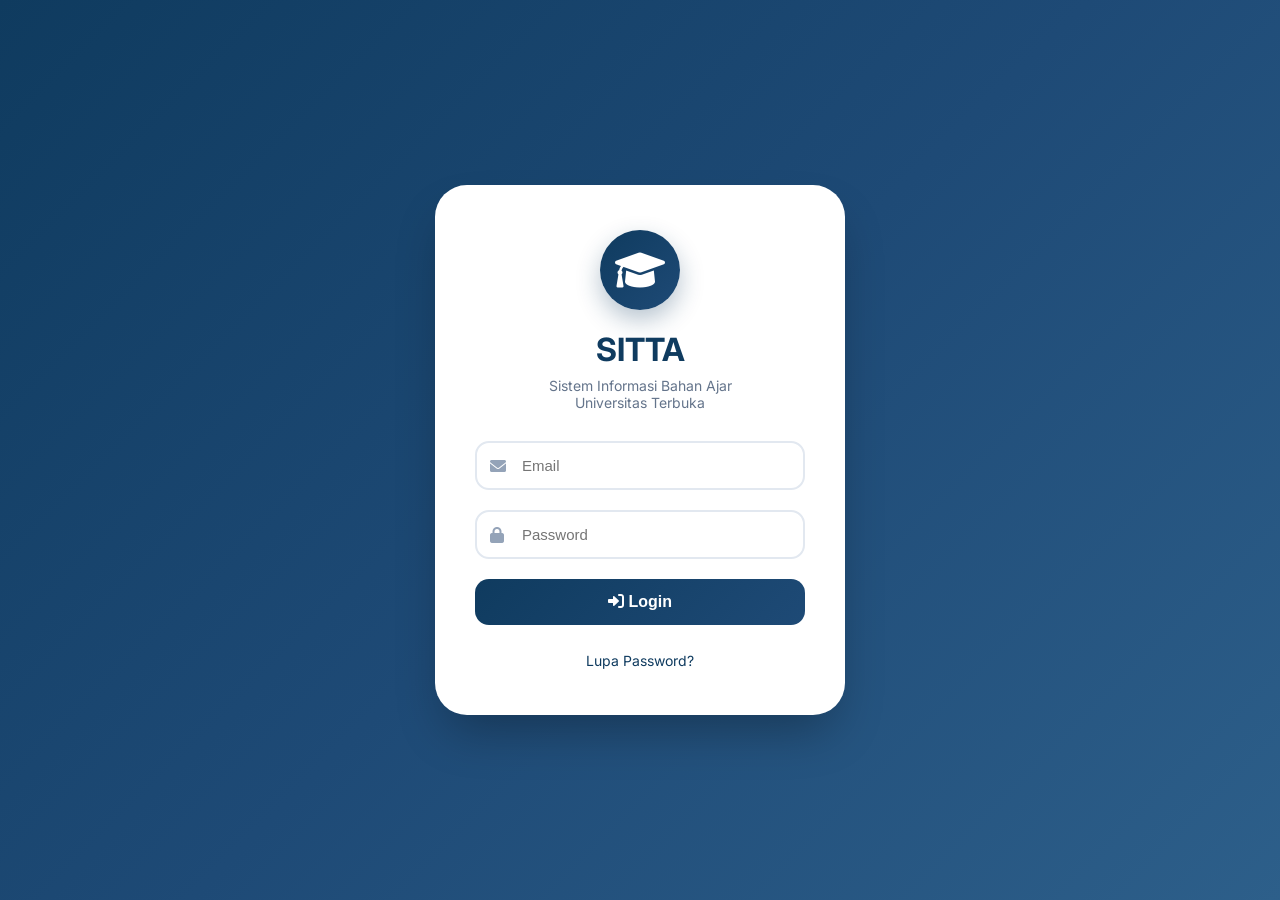
<file: index.html>
<!doctype html>
<html lang="id">
  <head>
    <meta charset="UTF-8" />
    <meta name="viewport" content="width=device-width, initial-scale=1.0" />
    <title>Login - SITTA Bahan Ajar UT</title>
    <link rel="stylesheet" href="css/style.css" />
    <link
      href="https://fonts.googleapis.com/css2?family=Inter:wght@300;400;500;600;700;800&display=swap"
      rel="stylesheet"
    />
    <link
      rel="stylesheet"
      href="https://cdnjs.cloudflare.com/ajax/libs/font-awesome/6.0.0-beta3/css/all.min.css"
    />
  </head>
  <body class="login-body">
    <div class="login-container">
      <div class="login-card">
        <div class="logo-icon">
          <i class="fas fa-graduation-cap"></i>
        </div>
        <h1>SITTA</h1>
        <p>Sistem Informasi Bahan Ajar<br />Universitas Terbuka</p>

        <form id="loginForm">
          <div class="input-group">
            <i class="fas fa-envelope"></i>
            <input type="email" id="email" placeholder="Email" required />
          </div>
          <div class="input-group">
            <i class="fas fa-lock"></i>
            <input
              type="password"
              id="password"
              placeholder="Password"
              required
            />
          </div>
          <button type="submit" class="btn-login">
            <i class="fas fa-sign-in-alt"></i> Login
          </button>
        </form>

        <div class="login-footer">
          <a href="#" id="lupaPasswordBtn">Lupa Password?</a>
        </div>
      </div>
    </div>

    <!-- Modal Lupa Password -->
    <div id="lupaModal" class="modal">
      <div class="modal-content">
        <div class="modal-header">
          <h3><i class="fas fa-key"></i> Lupa Password</h3>
          <span class="close">&times;</span>
        </div>
        <div class="modal-body">
          <p>Masukkan email Anda untuk reset password</p>
          <input
            type="email"
            id="resetEmail"
            placeholder="Email"
            class="modal-input"
          />
          <button id="resetBtn" class="btn-modal">Kirim Link Reset</button>
        </div>
      </div>
    </div>

    <script src="js/data.js"></script>
    <script src="js/auth.js"></script>
  </body>
</html>
</file>
<file: css/style.css>
* {
  margin: 0;
  padding: 0;
  box-sizing: border-box;
}

body {
  font-family: "Inter", sans-serif;
  background: #f5f7fa;
}

/* ========== LOGIN PAGE ========== */
.login-body {
  background: linear-gradient(135deg, #0f3b5f 0%, #1e4a76 50%, #2d5f8a 100%);
  min-height: 100vh;
  display: flex;
  align-items: center;
  justify-content: center;
}

.login-container {
  width: 100%;
  max-width: 450px;
  padding: 20px;
}

.login-card {
  background: white;
  border-radius: 32px;
  padding: 45px 40px;
  box-shadow: 0 25px 50px -12px rgba(0, 0, 0, 0.3);
  text-align: center;
}

.logo-icon {
  width: 80px;
  height: 80px;
  background: linear-gradient(135deg, #0f3b5f, #1e4a76);
  border-radius: 50%;
  display: flex;
  align-items: center;
  justify-content: center;
  margin: 0 auto 20px;
  box-shadow: 0 10px 25px rgba(15, 59, 95, 0.3);
}

.logo-icon i {
  font-size: 40px;
  color: white;
}

.login-card h1 {
  font-size: 32px;
  color: #0f3b5f;
  margin-bottom: 8px;
}

.login-card p {
  color: #64748b;
  margin-bottom: 30px;
  font-size: 14px;
}

.input-group {
  position: relative;
  margin-bottom: 20px;
}

.input-group i {
  position: absolute;
  left: 15px;
  top: 50%;
  transform: translateY(-50%);
  color: #94a3b8;
}

.input-group input {
  width: 100%;
  padding: 14px 15px 14px 45px;
  border: 2px solid #e2e8f0;
  border-radius: 14px;
  font-size: 15px;
  transition: all 0.3s;
}

.input-group input:focus {
  outline: none;
  border-color: #0f3b5f;
}

.btn-login {
  width: 100%;
  padding: 14px;
  background: linear-gradient(135deg, #0f3b5f, #1e4a76);
  color: white;
  border: none;
  border-radius: 14px;
  font-size: 16px;
  font-weight: 600;
  cursor: pointer;
  transition: all 0.3s;
}

.btn-login:hover {
  transform: translateY(-2px);
  box-shadow: 0 10px 20px rgba(15, 59, 95, 0.3);
}

.login-footer {
  margin-top: 25px;
}

.login-footer a {
  color: #0f3b5f;
  text-decoration: none;
  margin: 0 10px;
  font-size: 14px;
  cursor: pointer;
}

.login-footer a:hover {
  text-decoration: underline;
}

/* ========== DASHBOARD LAYOUT ========== */
.app-container {
  display: flex;
  min-height: 100vh;
}

.sidebar {
  width: 280px;
  background: white;
  box-shadow: 2px 0 20px rgba(0, 0, 0, 0.05);
  position: fixed;
  height: 100vh;
  overflow-y: auto;
  z-index: 100;
}

.main-content {
  flex: 1;
  margin-left: 280px;
  background: #f8fafc;
}

.sidebar-header {
  padding: 25px;
  border-bottom: 1px solid #e2e8f0;
}

.logo {
  display: flex;
  align-items: center;
  gap: 10px;
  font-size: 24px;
  font-weight: 800;
  color: #0f3b5f;
}

.logo i {
  font-size: 28px;
}

.sidebar-nav {
  padding: 20px 0;
}

.nav-item {
  display: flex;
  align-items: center;
  gap: 12px;
  padding: 12px 25px;
  color: #475569;
  text-decoration: none;
  transition: all 0.3s;
  font-weight: 500;
}

.nav-item:hover,
.nav-item.active {
  background: #eef2ff;
  color: #0f3b5f;
  border-left: 3px solid #0f3b5f;
}

.nav-dropdown {
  margin: 5px 0;
}

.nav-dropdown-toggle {
  display: flex;
  align-items: center;
  gap: 12px;
  padding: 12px 25px;
  color: #475569;
  cursor: pointer;
  font-weight: 500;
}

.nav-dropdown-toggle i:last-child {
  margin-left: auto;
  font-size: 12px;
}

.nav-dropdown-menu {
  display: none;
  padding-left: 45px;
}

.nav-dropdown-menu.show {
  display: block;
}

.dropdown-item {
  display: block;
  padding: 10px 15px;
  color: #64748b;
  text-decoration: none;
  font-size: 14px;
}

.dropdown-item:hover {
  color: #0f3b5f;
}

.logout-btn {
  margin-top: 30px;
  border-top: 1px solid #e2e8f0;
  padding-top: 20px;
  color: #e11d48;
}

.logout-btn:hover {
  background: #fef2f2;
  color: #e11d48;
}

.top-bar {
  background: white;
  padding: 20px 30px;
  display: flex;
  justify-content: space-between;
  align-items: center;
  box-shadow: 0 1px 10px rgba(0, 0, 0, 0.05);
}

.greeting {
  display: flex;
  align-items: center;
  gap: 10px;
  font-weight: 600;
  color: #0f3b5f;
}

.user-info {
  display: flex;
  align-items: center;
  gap: 12px;
}

.user-info i {
  font-size: 36px;
  color: #0f3b5f;
}

.user-info div {
  display: flex;
  flex-direction: column;
}

.user-role {
  background: #eef2ff;
  padding: 2px 10px;
  border-radius: 20px;
  font-size: 11px;
  font-weight: 600;
  color: #0f3b5f;
  display: inline-block;
  margin-top: 4px;
}

.content-area {
  padding: 30px;
}

.welcome-card {
  background: linear-gradient(135deg, #0f3b5f, #1e4a76);
  color: white;
  padding: 35px;
  border-radius: 24px;
  margin-bottom: 30px;
}

.welcome-card h2 {
  font-size: 28px;
  margin-bottom: 10px;
}

/* ========== STATS CARDS ========== */
.stats-grid {
  display: grid;
  grid-template-columns: repeat(auto-fit, minmax(250px, 1fr));
  gap: 20px;
  margin-bottom: 30px;
}

.stat-card {
  background: white;
  padding: 25px;
  border-radius: 20px;
  display: flex;
  align-items: center;
  gap: 20px;
  box-shadow: 0 2px 10px rgba(0, 0, 0, 0.05);
  transition: all 0.3s;
}

.stat-card:hover {
  transform: translateY(-5px);
  box-shadow: 0 15px 30px rgba(0, 0, 0, 0.1);
}

.stat-card i {
  font-size: 48px;
  color: #0f3b5f;
}

.stat-info h3 {
  font-size: 14px;
  color: #64748b;
  margin-bottom: 8px;
}

.stat-number {
  font-size: 32px;
  font-weight: 800;
  color: #0f3b5f;
}

/* ========== TABLES ========== */
.recent-orders {
  background: white;
  border-radius: 20px;
  padding: 20px;
  box-shadow: 0 2px 10px rgba(0, 0, 0, 0.05);
}

.recent-orders h3 {
  margin-bottom: 20px;
  color: #0f3b5f;
}

.table-responsive {
  overflow-x: auto;
}

.data-table {
  width: 100%;
  border-collapse: collapse;
}

.data-table th {
  background: #0f3b5f;
  color: white;
  padding: 14px;
  text-align: left;
  font-weight: 600;
}

.data-table td {
  padding: 12px 14px;
  border-bottom: 1px solid #e2e8f0;
}

.data-table tr:hover {
  background: #f8fafc;
}

/* ========== SECTION HEADER ========== */
.section-header {
  display: flex;
  justify-content: space-between;
  align-items: center;
  margin-bottom: 25px;
  flex-wrap: wrap;
  gap: 15px;
}

.section-header h2 {
  color: #0f3b5f;
}

.btn-add,
.btn-cari {
  background: #0f3b5f;
  color: white;
  border: none;
  padding: 12px 24px;
  border-radius: 12px;
  cursor: pointer;
  font-weight: 600;
  display: inline-flex;
  align-items: center;
  gap: 8px;
  transition: all 0.3s;
}

.btn-add:hover,
.btn-cari:hover {
  background: #1e4a76;
  transform: translateY(-2px);
}

/* ========== MODAL ========== */
.modal {
  display: none;
  position: fixed;
  top: 0;
  left: 0;
  width: 100%;
  height: 100%;
  background: rgba(0, 0, 0, 0.5);
  backdrop-filter: blur(4px);
  justify-content: center;
  align-items: center;
  z-index: 1000;
}

.modal-content {
  background: white;
  border-radius: 24px;
  max-width: 500px;
  width: 90%;
  animation: slideDown 0.3s ease;
}

@keyframes slideDown {
  from {
    transform: translateY(-50px);
    opacity: 0;
  }
  to {
    transform: translateY(0);
    opacity: 1;
  }
}

.modal-header {
  padding: 20px 24px;
  border-bottom: 1px solid #e2e8f0;
  display: flex;
  justify-content: space-between;
  align-items: center;
}

.modal-header h3 {
  color: #0f3b5f;
}

.close {
  font-size: 28px;
  cursor: pointer;
  color: #94a3b8;
}

.close:hover {
  color: #0f3b5f;
}

.modal-body {
  padding: 24px;
}

.modal-input {
  width: 100%;
  padding: 12px 15px;
  border: 2px solid #e2e8f0;
  border-radius: 12px;
  margin-bottom: 15px;
  font-size: 14px;
}

.modal-input:focus {
  outline: none;
  border-color: #0f3b5f;
}

.btn-modal {
  width: 100%;
  padding: 12px;
  background: #0f3b5f;
  color: white;
  border: none;
  border-radius: 12px;
  font-weight: 600;
  cursor: pointer;
}

.btn-modal:hover {
  background: #1e4a76;
}

/* ========== TRACKING PAGE ========== */
.tracking-card {
  background: white;
  border-radius: 24px;
  padding: 30px;
  box-shadow: 0 2px 10px rgba(0, 0, 0, 0.05);
}

.tracking-card h2 {
  color: #0f3b5f;
  margin-bottom: 10px;
}

.tracking-desc {
  color: #64748b;
  margin-bottom: 20px;
}

.search-box {
  display: flex;
  gap: 15px;
  margin: 25px 0;
  flex-wrap: wrap;
}

.search-input {
  flex: 1;
  padding: 14px 18px;
  border: 2px solid #e2e8f0;
  border-radius: 14px;
  font-size: 15px;
  transition: all 0.3s;
}

.search-input:focus {
  outline: none;
  border-color: #0f3b5f;
}

.result-card {
  margin-top: 25px;
  padding: 25px;
  background: #f8fafc;
  border-radius: 20px;
  animation: fadeIn 0.3s ease;
}

@keyframes fadeIn {
  from {
    opacity: 0;
    transform: translateY(10px);
  }
  to {
    opacity: 1;
    transform: translateY(0);
  }
}

.result-card h3,
.result-card h4 {
  color: #0f3b5f;
  margin-bottom: 15px;
}

.info-grid {
  display: grid;
  grid-template-columns: repeat(auto-fit, minmax(280px, 1fr));
  gap: 15px;
  margin: 20px 0;
}

.info-row {
  padding: 10px 0;
  border-bottom: 1px solid #e2e8f0;
}

.info-row strong {
  display: inline-block;
  width: 140px;
  color: #475569;
}

.progress-container {
  background: #e2e8f0;
  border-radius: 20px;
  height: 10px;
  margin-top: 8px;
  overflow: hidden;
}

.progress-bar {
  background: linear-gradient(90deg, #0f3b5f, #1e4a76);
  height: 100%;
  border-radius: 20px;
  transition: width 0.5s ease;
  width: 0%;
}

.status-badge {
  display: inline-block;
  padding: 4px 12px;
  border-radius: 20px;
  font-size: 12px;
  font-weight: 600;
}

.status-badge.selesai {
  background: #10b981;
  color: white;
}
.status-badge.dikirim {
  background: #f59e0b;
  color: white;
}
.status-badge.perjalanan {
  background: #3b82f6;
  color: white;
}
.status-badge.Dalam\ Perjalanan {
  background: #3b82f6;
  color: white;
}

.total-amount {
  font-size: 18px;
  font-weight: 800;
  color: #0f3b5f;
}

.timeline {
  margin-top: 20px;
  padding-left: 25px;
  border-left: 3px solid #0f3b5f;
}

.timeline-item {
  margin-bottom: 20px;
  padding-left: 20px;
  position: relative;
}

.timeline-item::before {
  content: "";
  position: absolute;
  left: -29px;
  top: 5px;
  width: 12px;
  height: 12px;
  background: #0f3b5f;
  border-radius: 50%;
}

.timeline-time {
  font-size: 12px;
  color: #64748b;
  margin-bottom: 5px;
}

.timeline-time i {
  margin-right: 5px;
}

.timeline-desc {
  font-weight: 500;
  color: #1e293b;
}

.alert-danger {
  background: #fee2e2;
  color: #e11d48;
  padding: 15px 20px;
  border-radius: 14px;
  margin-top: 20px;
  text-align: center;
}

.alert-danger i {
  margin-right: 8px;
}

.btn-danger-small {
  background: #e11d48;
  color: white;
  border: none;
  padding: 6px 12px;
  border-radius: 8px;
  cursor: pointer;
}

.btn-danger-small:hover {
  background: #be123c;
}

/* ========== RESPONSIVE ========== */
@media (max-width: 768px) {
  .sidebar {
    transform: translateX(-100%);
    transition: transform 0.3s;
    position: fixed;
    z-index: 1000;
  }

  .main-content {
    margin-left: 0;
  }

  .stats-grid {
    grid-template-columns: 1fr;
  }

  .info-row strong {
    width: 120px;
  }

  .top-bar {
    flex-direction: column;
    gap: 10px;
    text-align: center;
  }
}
/* ========== GLASS MORPHISM MODAL ========== */
.glass-modal {
  background: rgba(0, 0, 0, 0.4);
  backdrop-filter: blur(8px);
}

.glass-modal-content {
  background: rgba(255, 255, 255, 0.25);
  backdrop-filter: blur(20px);
  border-radius: 32px;
  max-width: 500px;
  width: 90%;
  box-shadow: 0 25px 50px -12px rgba(0, 0, 0, 0.25);
  border: 1px solid rgba(255, 255, 255, 0.3);
  animation: glassFadeIn 0.3s ease;
}

@keyframes glassFadeIn {
  from {
    opacity: 0;
    transform: scale(0.95);
  }
  to {
    opacity: 1;
    transform: scale(1);
  }
}

.glass-modal-header {
  padding: 20px 24px;
  border-bottom: 1px solid rgba(255, 255, 255, 0.2);
  display: flex;
  justify-content: space-between;
  align-items: center;
}

.glass-modal-header h3 {
  color: white;
  font-size: 1.4rem;
  font-weight: 700;
  text-shadow: 0 2px 4px rgba(0, 0, 0, 0.1);
}

.glass-modal-header h3 i {
  margin-right: 10px;
}

.close-detail {
  font-size: 32px;
  cursor: pointer;
  color: white;
  transition: all 0.2s;
  text-shadow: 0 1px 2px rgba(0, 0, 0, 0.1);
}

.close-detail:hover {
  transform: scale(1.1);
}

.glass-modal-body {
  padding: 24px;
}

.detail-card {
  background: rgba(255, 255, 255, 0.9);
  border-radius: 24px;
  padding: 20px;
  box-shadow: 0 8px 20px rgba(0, 0, 0, 0.1);
}

.detail-icon {
  text-align: center;
  margin-bottom: 20px;
}

.detail-icon i {
  font-size: 60px;
  color: #0f3b5f;
  background: rgba(15, 59, 95, 0.1);
  padding: 20px;
  border-radius: 50%;
}

.detail-info {
  display: flex;
  flex-direction: column;
  gap: 12px;
}

.detail-row {
  display: flex;
  justify-content: space-between;
  align-items: center;
  padding: 10px 0;
  border-bottom: 1px solid rgba(0, 0, 0, 0.05);
}

.detail-label {
  font-weight: 600;
  color: #475569;
  font-size: 14px;
}

.detail-label i {
  margin-right: 8px;
  color: #0f3b5f;
  width: 20px;
}

.detail-value {
  font-weight: 500;
  color: #1e293b;
  font-size: 14px;
}

.stock-value {
  font-size: 18px;
  font-weight: 700;
  color: #0f3b5f;
}

.glass-modal-footer {
  padding: 16px 24px 24px;
  text-align: center;
}

.btn-close-detail {
  background: rgba(255, 255, 255, 0.9);
  border: none;
  padding: 12px 30px;
  border-radius: 40px;
  font-weight: 600;
  color: #0f3b5f;
  cursor: pointer;
  transition: all 0.2s;
  font-size: 14px;
}

.btn-close-detail:hover {
  background: white;
  transform: translateY(-2px);
  box-shadow: 0 5px 15px rgba(0, 0, 0, 0.1);
}

/* Tombol View */
.btn-view {
  background: #10b981;
  color: white;
  border: none;
  padding: 6px 12px;
  border-radius: 8px;
  cursor: pointer;
  margin-right: 8px;
  transition: all 0.2s;
}

.btn-view:hover {
  background: #059669;
  transform: translateY(-1px);
}

.btn-view i {
  margin-right: 4px;
}
/* ========== TABEL DAFTAR DO ========== */
.do-list-section {
  margin-top: 35px;
  padding-top: 25px;
  border-top: 2px solid #e2e8f0;
}

.do-list-section h3 {
  color: #0f3b5f;
  margin-bottom: 8px;
}

.do-list-section .section-desc {
  color: #64748b;
  font-size: 13px;
  margin-bottom: 20px;
}

.do-table {
  font-size: 14px;
}

.do-table tbody tr {
  cursor: pointer;
  transition: all 0.2s;
}

.do-table tbody tr:hover {
  background: #eef2ff;
  transform: translateX(5px);
}

/* Status badge variants */
.status-badge.selesai {
  background: #10b981;
  color: white;
}
.status-badge.dikirim {
  background: #f59e0b;
  color: white;
}
.status-badge.perjalanan {
  background: #3b82f6;
  color: white;
}
.status-badge.Dalam\ Perjalanan {
  background: #3b82f6;
  color: white;
}

.btn-view-do {
  background: #0f3b5f;
  color: white;
  border: none;
  padding: 6px 12px;
  border-radius: 8px;
  cursor: pointer;
  font-size: 12px;
  transition: all 0.2s;
}

.btn-view-do:hover {
  background: #1e4a76;
  transform: scale(1.02);
}
</file>
